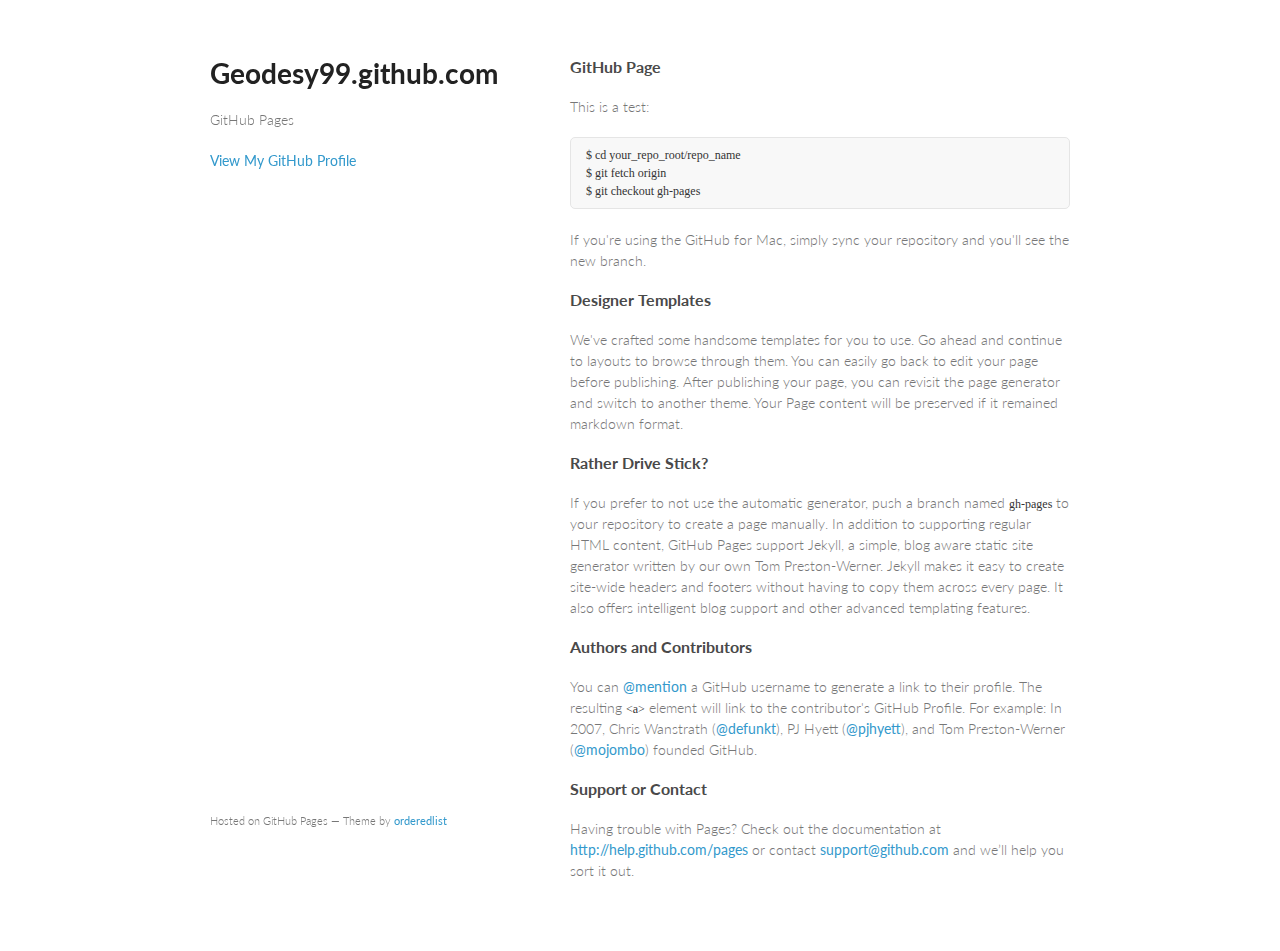
<file: index.html>
<!doctype html>
<html>
  <head>
    <meta charset="utf-8">
    <meta http-equiv="X-UA-Compatible" content="chrome=1">
    <title>Geodesy99.github.com by geodesy99</title>

    <link rel="stylesheet" href="stylesheets/styles.css">
    <link rel="stylesheet" href="stylesheets/pygment_trac.css">
    <meta name="viewport" content="width=device-width, initial-scale=1, user-scalable=no">
    <!--[if lt IE 9]>
    <script src="//html5shiv.googlecode.com/svn/trunk/html5.js"></script>
    <![endif]-->
  </head>
  <body>
    <div class="wrapper">
      <header>
        <h1>Geodesy99.github.com</h1>
        <p>GitHub Pages</p>


        <p class="view"><a href="https://github.com/geodesy99">View My GitHub Profile</a></p>

      </header>
      <section>
        <h3>GitHub Page</h3>

<p>This is a test:</p>

<pre><code>$ cd your_repo_root/repo_name
$ git fetch origin
$ git checkout gh-pages
</code></pre>

<p>If you're using the GitHub for Mac, simply sync your repository and you'll see the new branch.</p>

<h3>Designer Templates</h3>

<p>We've crafted some handsome templates for you to use. Go ahead and continue to layouts to browse through them. You can easily go back to edit your page before publishing. After publishing your page, you can revisit the page generator and switch to another theme. Your Page content will be preserved if it remained markdown format.</p>

<h3>Rather Drive Stick?</h3>

<p>If you prefer to not use the automatic generator, push a branch named <code>gh-pages</code> to your repository to create a page manually. In addition to supporting regular HTML content, GitHub Pages support Jekyll, a simple, blog aware static site generator written by our own Tom Preston-Werner. Jekyll makes it easy to create site-wide headers and footers without having to copy them across every page. It also offers intelligent blog support and other advanced templating features.</p>

<h3>Authors and Contributors</h3>

<p>You can <a href="https://github.com/blog/821" class="user-mention">@mention</a> a GitHub username to generate a link to their profile. The resulting <code>&lt;a&gt;</code> element will link to the contributor's GitHub Profile. For example: In 2007, Chris Wanstrath (<a href="https://github.com/defunkt" class="user-mention">@defunkt</a>), PJ Hyett (<a href="https://github.com/pjhyett" class="user-mention">@pjhyett</a>), and Tom Preston-Werner (<a href="https://github.com/mojombo" class="user-mention">@mojombo</a>) founded GitHub.</p>

<h3>Support or Contact</h3>

<p>Having trouble with Pages? Check out the documentation at <a href="http://help.github.com/pages">http://help.github.com/pages</a> or contact <a href="mailto:support@github.com">support@github.com</a> and we’ll help you sort it out.</p>
      </section>
      <footer>
        <p><small>Hosted on GitHub Pages &mdash; Theme by <a href="https://github.com/orderedlist">orderedlist</a></small></p>
      </footer>
    </div>
    <script src="javascripts/scale.fix.js"></script>
    
  </body>
</html>
</file>
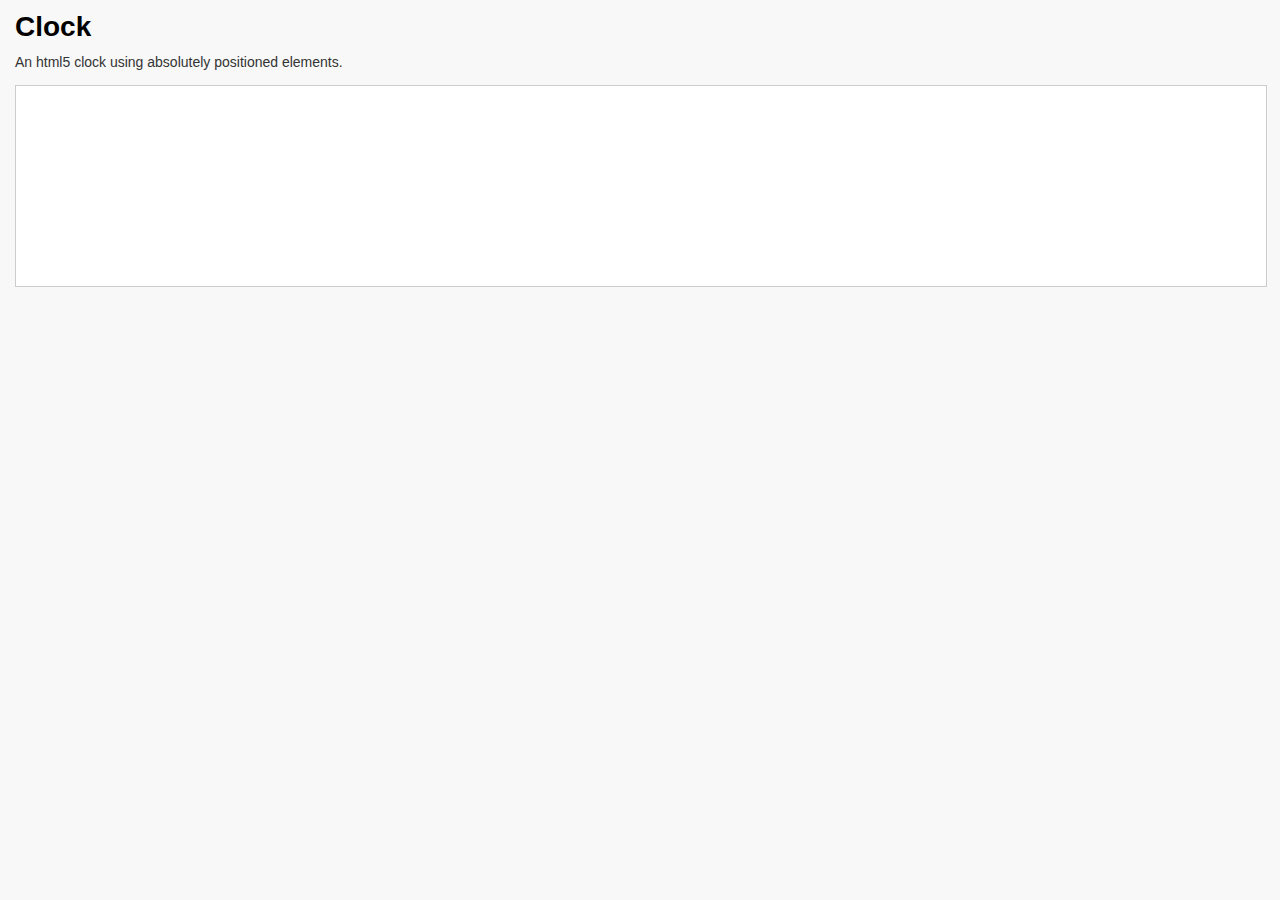
<file: clock/clock.html>
<!DOCTYPE html>

<!-- Copyright (c) 2012, the Dart project authors.  Please see the AUTHORS file
     for details. All rights reserved. Use of this source code is governed by a
     BSD-style license that can be found in the LICENSE file. -->

<html>
  <head>
    <meta charset="utf-8">
    <title>Clock Demo</title>
    <link rel="stylesheet" href="clock.css">
  </head>
  <body>
    <h1>Clock</h1>
    
    <p>An html5 clock using absolutely positioned elements.</p>
    
    <div id="canvas-content"></div>
    
    <footer>
      <p id="summary"> </p>
      <p id="notes"> </p>
    </footer>
    
    <script type="application/dart" src="clock.dart"></script>
    <script src="http://dart.googlecode.com/svn/trunk/dart/client/dart.js"></script>
  </body>
</html>
</file>
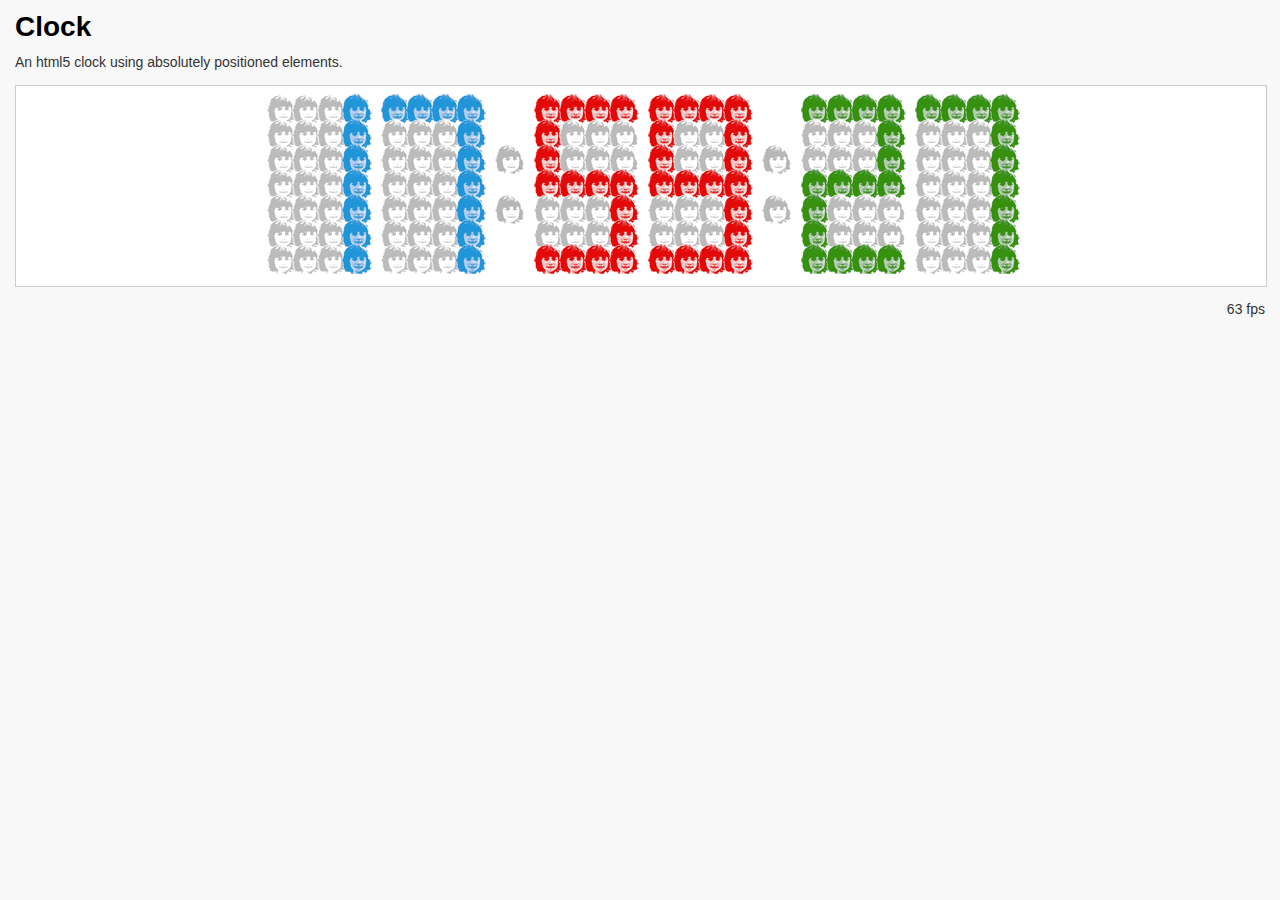
<file: clock/clock2.html>
<!DOCTYPE html>

<!-- Copyright (c) 2012, the Dart project authors.  Please see the AUTHORS file
     for details. All rights reserved. Use of this source code is governed by a
     BSD-style license that can be found in the LICENSE file. -->

<html>
  <head>
    <meta charset="utf-8">
    <title>Clock Demo</title>
    <link rel="stylesheet" href="clock.css">
  </head>
  <body>
    <h1>Clock</h1>
    
    <p>An html5 clock using absolutely positioned elements.</p>
    
    <div id="canvas-content"></div>
    
    <footer>
      <p id="summary"> </p>
      <p id="notes"> </p>
    </footer>
    
    <script type="application/javascript" src="clock.dart.js"></script>
    <script src="http://dart.googlecode.com/svn/trunk/dart/client/dart.js"></script>
  </body>
</html>
</file>
<file: stylesheets/styles.css>
@import url(https://fonts.googleapis.com/css?family=Lato:300italic,700italic,300,700);

body {
  padding:50px;
  font:14px/1.5 Lato, "Helvetica Neue", Helvetica, Arial, sans-serif;
  color:#777;
  font-weight:300;
}

h1, h2, h3, h4, h5, h6 {
  color:#222;
  margin:0 0 20px;
}

p, ul, ol, table, pre, dl {
  margin:0 0 20px;
}

h1, h2, h3 {
  line-height:1.1;
}

h1 {
  font-size:28px;
}

h2 {
  color:#393939;
}

h3, h4, h5, h6 {
  color:#494949;
}

a {
  color:#39c;
  font-weight:400;
  text-decoration:none;
}

a small {
  font-size:11px;
  color:#777;
  margin-top:-0.6em;
  display:block;
}

.wrapper {
  width:860px;
  margin:0 auto;
}

blockquote {
  border-left:1px solid #e5e5e5;
  margin:0;
  padding:0 0 0 20px;
  font-style:italic;
}

code, pre {
  font-family:Monaco, Bitstream Vera Sans Mono, Lucida Console, Terminal;
  color:#333;
  font-size:12px;
}

pre {
  padding:8px 15px;
  background: #f8f8f8;  
  border-radius:5px;
  border:1px solid #e5e5e5;
  overflow-x: auto;
}

table {
  width:100%;
  border-collapse:collapse;
}

th, td {
  text-align:left;
  padding:5px 10px;
  border-bottom:1px solid #e5e5e5;
}

dt {
  color:#444;
  font-weight:700;
}

th {
  color:#444;
}

img {
  max-width:100%;
}

header {
  width:270px;
  float:left;
  position:fixed;
}

header ul {
  list-style:none;
  height:40px;
  
  padding:0;
  
  background: #eee;
  background: -moz-linear-gradient(top, #f8f8f8 0%, #dddddd 100%);
  background: -webkit-gradient(linear, left top, left bottom, color-stop(0%,#f8f8f8), color-stop(100%,#dddddd));
  background: -webkit-linear-gradient(top, #f8f8f8 0%,#dddddd 100%);
  background: -o-linear-gradient(top, #f8f8f8 0%,#dddddd 100%);
  background: -ms-linear-gradient(top, #f8f8f8 0%,#dddddd 100%);
  background: linear-gradient(top, #f8f8f8 0%,#dddddd 100%);
  
  border-radius:5px;
  border:1px solid #d2d2d2;
  box-shadow:inset #fff 0 1px 0, inset rgba(0,0,0,0.03) 0 -1px 0;
  width:270px;
}

header li {
  width:89px;
  float:left;
  border-right:1px solid #d2d2d2;
  height:40px;
}

header ul a {
  line-height:1;
  font-size:11px;
  color:#999;
  display:block;
  text-align:center;
  padding-top:6px;
  height:40px;
}

strong {
  color:#222;
  font-weight:700;
}

header ul li + li {
  width:88px;
  border-left:1px solid #fff;
}

header ul li + li + li {
  border-right:none;
  width:89px;
}

header ul a strong {
  font-size:14px;
  display:block;
  color:#222;
}

section {
  width:500px;
  float:right;
  padding-bottom:50px;
}

small {
  font-size:11px;
}

hr {
  border:0;
  background:#e5e5e5;
  height:1px;
  margin:0 0 20px;
}

footer {
  width:270px;
  float:left;
  position:fixed;
  bottom:50px;
}

@media print, screen and (max-width: 960px) {
  
  div.wrapper {
    width:auto;
    margin:0;
  }
  
  header, section, footer {
    float:none;
    position:static;
    width:auto;
  }
  
  header {
    padding-right:320px;
  }
  
  section {
    border:1px solid #e5e5e5;
    border-width:1px 0;
    padding:20px 0;
    margin:0 0 20px;
  }
  
  header a small {
    display:inline;
  }
  
  header ul {
    position:absolute;
    right:50px;
    top:52px;
  }
}

@media print, screen and (max-width: 720px) {
  body {
    word-wrap:break-word;
  }
  
  header {
    padding:0;
  }
  
  header ul, header p.view {
    position:static;
  }
  
  pre, code {
    word-wrap:normal;
  }
}

@media print, screen and (max-width: 480px) {
  body {
    padding:15px;
  }
  
  header ul {
    display:none;
  }
}

@media print {
  body {
    padding:0.4in;
    font-size:12pt;
    color:#444;
  }
}
</file>
<file: stylesheets/pygment_trac.css>
.highlight  { background: #ffffff; }
.highlight .c { color: #999988; font-style: italic } /* Comment */
.highlight .err { color: #a61717; background-color: #e3d2d2 } /* Error */
.highlight .k { font-weight: bold } /* Keyword */
.highlight .o { font-weight: bold } /* Operator */
.highlight .cm { color: #999988; font-style: italic } /* Comment.Multiline */
.highlight .cp { color: #999999; font-weight: bold } /* Comment.Preproc */
.highlight .c1 { color: #999988; font-style: italic } /* Comment.Single */
.highlight .cs { color: #999999; font-weight: bold; font-style: italic } /* Comment.Special */
.highlight .gd { color: #000000; background-color: #ffdddd } /* Generic.Deleted */
.highlight .gd .x { color: #000000; background-color: #ffaaaa } /* Generic.Deleted.Specific */
.highlight .ge { font-style: italic } /* Generic.Emph */
.highlight .gr { color: #aa0000 } /* Generic.Error */
.highlight .gh { color: #999999 } /* Generic.Heading */
.highlight .gi { color: #000000; background-color: #ddffdd } /* Generic.Inserted */
.highlight .gi .x { color: #000000; background-color: #aaffaa } /* Generic.Inserted.Specific */
.highlight .go { color: #888888 } /* Generic.Output */
.highlight .gp { color: #555555 } /* Generic.Prompt */
.highlight .gs { font-weight: bold } /* Generic.Strong */
.highlight .gu { color: #800080; font-weight: bold; } /* Generic.Subheading */
.highlight .gt { color: #aa0000 } /* Generic.Traceback */
.highlight .kc { font-weight: bold } /* Keyword.Constant */
.highlight .kd { font-weight: bold } /* Keyword.Declaration */
.highlight .kn { font-weight: bold } /* Keyword.Namespace */
.highlight .kp { font-weight: bold } /* Keyword.Pseudo */
.highlight .kr { font-weight: bold } /* Keyword.Reserved */
.highlight .kt { color: #445588; font-weight: bold } /* Keyword.Type */
.highlight .m { color: #009999 } /* Literal.Number */
.highlight .s { color: #d14 } /* Literal.String */
.highlight .na { color: #008080 } /* Name.Attribute */
.highlight .nb { color: #0086B3 } /* Name.Builtin */
.highlight .nc { color: #445588; font-weight: bold } /* Name.Class */
.highlight .no { color: #008080 } /* Name.Constant */
.highlight .ni { color: #800080 } /* Name.Entity */
.highlight .ne { color: #990000; font-weight: bold } /* Name.Exception */
.highlight .nf { color: #990000; font-weight: bold } /* Name.Function */
.highlight .nn { color: #555555 } /* Name.Namespace */
.highlight .nt { color: #000080 } /* Name.Tag */
.highlight .nv { color: #008080 } /* Name.Variable */
.highlight .ow { font-weight: bold } /* Operator.Word */
.highlight .w { color: #bbbbbb } /* Text.Whitespace */
.highlight .mf { color: #009999 } /* Literal.Number.Float */
.highlight .mh { color: #009999 } /* Literal.Number.Hex */
.highlight .mi { color: #009999 } /* Literal.Number.Integer */
.highlight .mo { color: #009999 } /* Literal.Number.Oct */
.highlight .sb { color: #d14 } /* Literal.String.Backtick */
.highlight .sc { color: #d14 } /* Literal.String.Char */
.highlight .sd { color: #d14 } /* Literal.String.Doc */
.highlight .s2 { color: #d14 } /* Literal.String.Double */
.highlight .se { color: #d14 } /* Literal.String.Escape */
.highlight .sh { color: #d14 } /* Literal.String.Heredoc */
.highlight .si { color: #d14 } /* Literal.String.Interpol */
.highlight .sx { color: #d14 } /* Literal.String.Other */
.highlight .sr { color: #009926 } /* Literal.String.Regex */
.highlight .s1 { color: #d14 } /* Literal.String.Single */
.highlight .ss { color: #990073 } /* Literal.String.Symbol */
.highlight .bp { color: #999999 } /* Name.Builtin.Pseudo */
.highlight .vc { color: #008080 } /* Name.Variable.Class */
.highlight .vg { color: #008080 } /* Name.Variable.Global */
.highlight .vi { color: #008080 } /* Name.Variable.Instance */
.highlight .il { color: #009999 } /* Literal.Number.Integer.Long */

.type-csharp .highlight .k { color: #0000FF }
.type-csharp .highlight .kt { color: #0000FF }
.type-csharp .highlight .nf { color: #000000; font-weight: normal }
.type-csharp .highlight .nc { color: #2B91AF }
.type-csharp .highlight .nn { color: #000000 }
.type-csharp .highlight .s { color: #A31515 }
.type-csharp .highlight .sc { color: #A31515 }
</file>
<file: clock/clock.css>
/* Copyright (c) 2012, the Dart project authors.  Please see the AUTHORS file */
/* for details. All rights reserved. Use of this source code is governed by a */
/* BSD-style license that can be found in the LICENSE file. */

body {
  background-color: #F8F8F8;
  font-family: 'Open Sans', sans-serif;
  font-size: 14px;
  font-weight: normal;
  line-height: 1.2em;
  margin: 15px;
}

p {
  color: #333;
}

#canvas-content {
  width: 100%;
  height: 200px;
  position: relative;
  border: 1px solid #ccc;
  background-color: #fff;
}

#summary {
  float: left;
}

#notes {
  float: right;
  width: 120px;
  text-align: right;
}

.error {
  font-style: italic;
  color: red;
}

#container2 {
  width: 100px;
  height: 100px;
  position: relative;
  margin: auto;
}

#target {
  width: 100%;
  height: 100%;
  position: absolute;
}

#target figure {
  display: block;
  position: absolute;
  width: 150px;
  height: 80px;
  border: 1px solid #333;
  font-size: 36px;
  color: #222;
  background: #3291d8;
  text-align: center;
  line-height: 2em;
}
</file>
